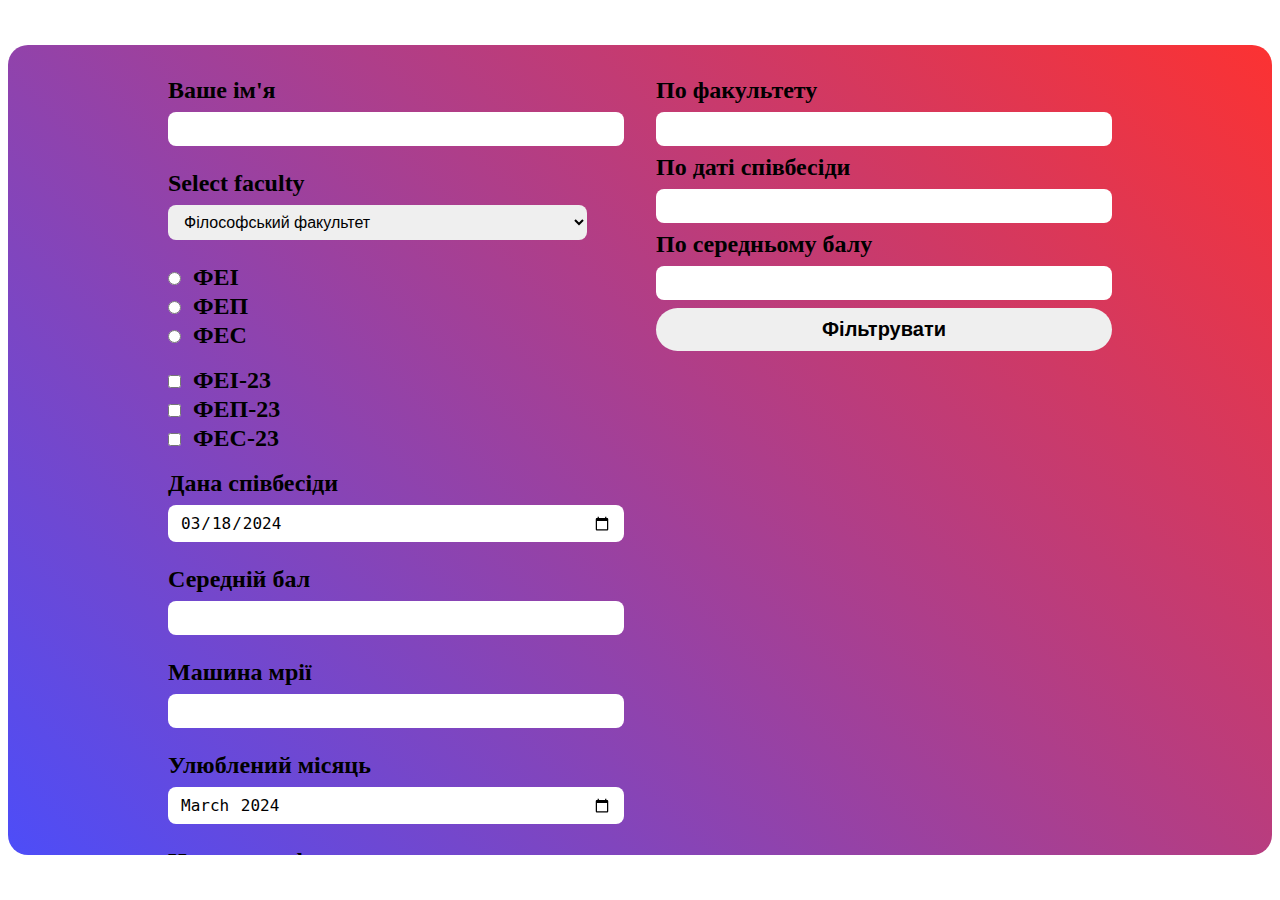
<file: index.html>
<!DOCTYPE html>
<html lang="en">
  <head>
    <meta charset="UTF-8" />
    <meta name="viewport" content="width=device-width, initial-scale=1.0" />
    <title>Document</title>
    <link rel="stylesheet" href="styles/style.css" />
  </head>
  <body>
    <main>
      <div class="container">
        <form id="primary-form">
          <div class="form-group">
            <label for="name">Ваше ім'я</label>
            <input type="text" name="name" />
          </div>
          <div class="form-group">
            <label for="faculty">Select faculty</label>
            <select name="faculty" id="faculty">
              <option value="Філософський факультет">
                Філософський факультет
              </option>
              <option value="Історичний факультет">Історичний факультет</option>
              <option value="Факультет журналістики">
                Факультет журналістики
              </option>
              <option value="Факультет прикладної математики та інформатики">
                Факультет прикладної математики та інформатики
              </option>
              <option value="Факультет фізики">Факультет фізики</option>
              <option value="Біологічний факультет">
                Біологічний факультет
              </option>
              <option value="Хімічний факультет">Хімічний факультет</option>
              <option value="Географічний факультет">
                Географічний факультет
              </option>
              <option value="Факультет економіки">Факультет економіки</option>
              <option value="Факультет міжнародних відносин">
                Факультет міжнародних відносин
              </option>
            </select>
          </div>
          <div class="inline-label form-group">
            <div>
              <input type="radio" name="thread" value="ФЕІ" />
              <label for="thread">ФЕІ</label>
            </div>
            <div>
              <input type="radio" name="thread" value="ФЕП" />
              <label for="thread">ФЕП</label>
            </div>
            <div>
              <input type="radio" name="thread" value="ФЕС" />
              <label for="thread">ФЕС</label>
            </div>
          </div>
          <div class="inline-label form-group">
            <div>
              <input type="checkbox" name="fei-23" value="ФЕІ-23" />
              <label for="ФЕІ-23">ФЕІ-23</label>
            </div>
            <div>
              <input type="checkbox" name="group" value="ФЕП-23" />
              <label for="ФЕП-23">ФЕП-23</label>
            </div>
            <div>
              <input type="checkbox" name="group" value="ФЕС-23" />
              <label for="ФЕС-23">ФЕС-23</label>
            </div>
          </div>
          <div class="form-group">
            <label for="date">Дана співбесіди</label>
            <input
              type="date"
              name="date"
              value="2024-03-18"
              min="2024-01-01"
            />
          </div>
          <div class="form-group">
            <label for="score">Середній бал</label>
            <input type="number" name="score" min="0" max="100" />
          </div>
          <div class="form-group">
            <label for="car">Машина мрії</label>
            <input list="car-list" name="car" />
            <datalist id="car-list">
              <option value="Koenigsegg Gemera"></option>
              <option value="Porsche Spider 918"></option>
              <option value="Mclaren F1"></option>
              <option value="Bugatti Chiron"></option>
              <option value="Nissan GTR R35"></option>
              <option value="Koenigsegg Agera R"></option>
            </datalist>
          </div>
          <div class="form-group">
            <label for="month">Улюблений місяць</label>
            <input type="month" name="month" value="2024-03" />
          </div>
          <div class="form-group">
            <label for="phone-nubmer">
              Номер телефону
              <br />
              <small>Формат: 098-374-6548</small>
            </label>
            <input
              type="tel"
              name="phone-number"
              pattern="^[0-9]{3}-[0-9]{3}-[0-9]{4}$"
            />
          </div>
          <button class="btn" type="submit">Submit</button>
        </form>
        <div>
          <div class="filters">
            <div>
              <label for="faculty">По факультету</label>
              <input type="text" class="filter-input" name="faculty" />
            </div>
            <div>
              <label for="date">По даті співбесіди</label>
              <input type="text" class="filter-input" name="date" />
            </div>
            <div>
              <label for="score">По середньому балу</label>
              <input type="text" class="filter-input" name="score" />
              <button class="btn filter-btn">Фільтрувати</button>
            </div>
          </div>
          <div>
            <ul class="result"></ul>
          </div>
        </div>
      </div>
    </main>
    <script src="script.js"></script>
  </body>
</html>
</file>
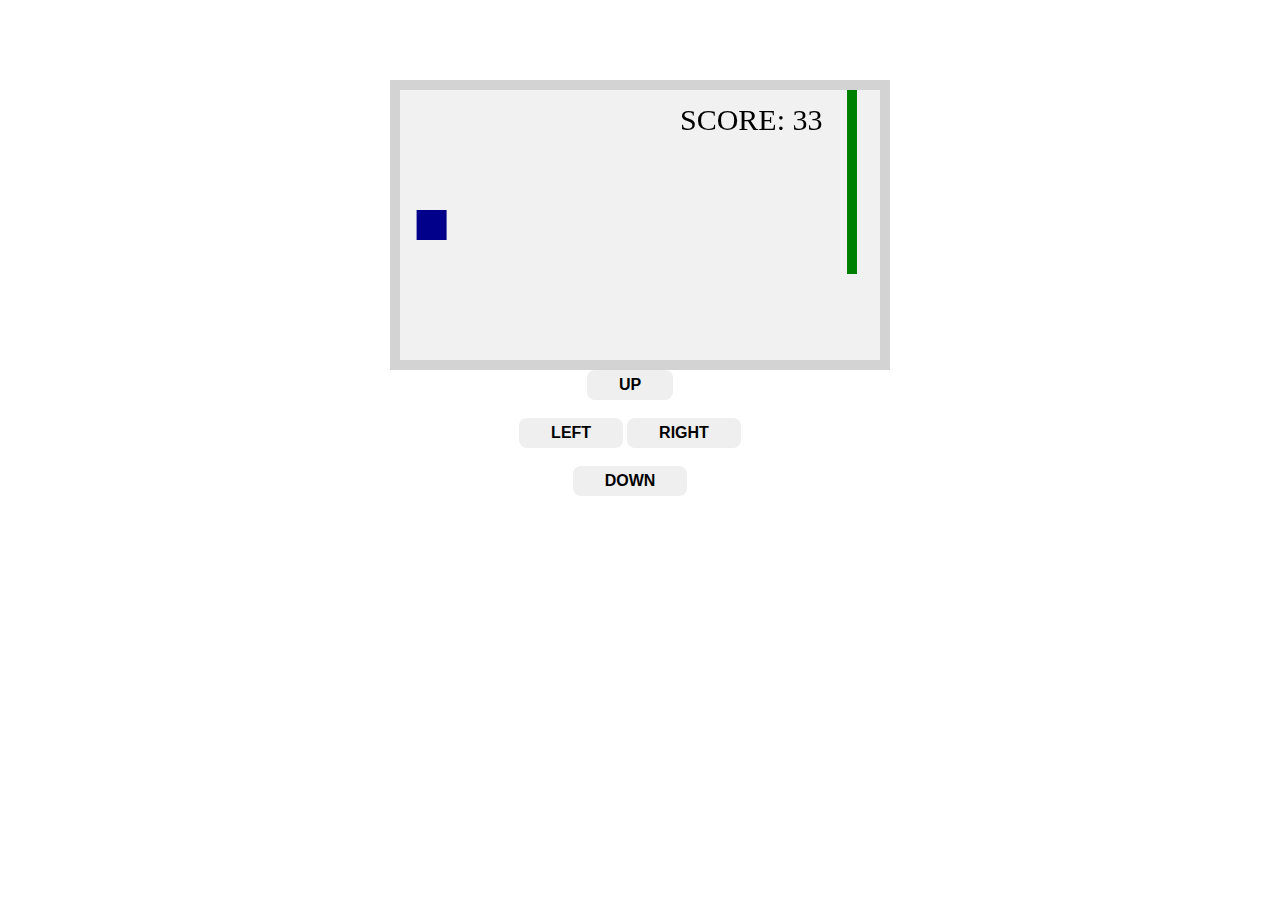
<file: game.html>
<!DOCTYPE html>
<html>
<head>
<meta name="viewport" content="width=device-width, initial-scale=1.0"/>
<style>
canvas {
    border:10px solid #d3d3d3;
    background-color: #f1f1f1;
}
body {
    display: grid;
    place-content: center;
    margin-top: 5rem;
}
button {
    padding: 0.375rem 2rem;
    font-weight: bold;
    font-size: 1rem;
    border: none;
    border-radius: 0.5rem;

}
</style>
</head>
<body onload="startGame()">
<script src="game.js">
</script>
<div style="text-align:center;width:480px;">
  <button onmousedown="moveup()" onmouseup="clearmove()" ontouchstart="moveup()">UP</button><br><br>
  <button onmousedown="moveleft()" onmouseup="clearmove()" ontouchstart="moveleft()">LEFT</button>
  <button onmousedown="moveright()" onmouseup="clearmove()" ontouchstart="moveright()">RIGHT</button><br><br>
  <button onmousedown="movedown()" onmouseup="clearmove()" ontouchstart="movedown()">DOWN</button>
</div>

</body>
</html>
</file>
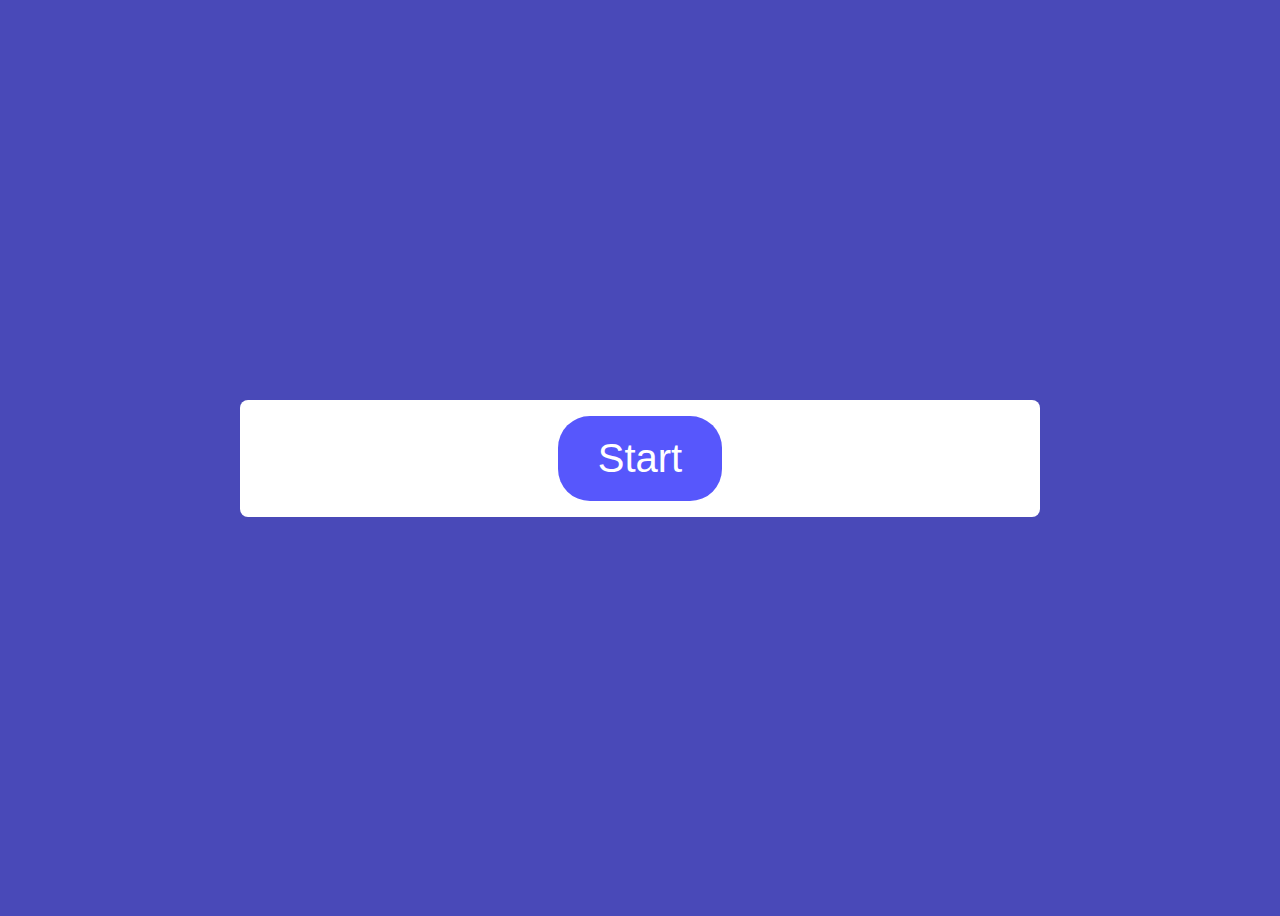
<file: quiz.html>
<!DOCTYPE html>
<html lang="en">
<head>
    <meta charset="UTF-8">
    <meta name="viewport" content="width=device-width, initial-scale=1.0">
    <title>Document</title>
    <link rel="stylesheet" href="/styles/quiz.css">
    <script defer src="script2.js"></script>
</head>
<body>
    <div class="container">
        <div id="question-container" class="hide">
            <div id="question">Question</div>
            <div id="answer-btns" class="answer-options">
            </div>
        </div>
        <div class="controls">
            <button id="start-btn" class="btn start-btn">Start</button>
            <button id="next-btn" class="btn next-btn hide">Next</button>
            
        </div>
    </div>
</body>
</html>
</file>
<file: styles/style.css>
* {
    box-sizing: border-box;
    text-decoration: none;
    list-style: none;
    padding: 0;
}

.container {
    display: grid;
    gap: 2rem;
    grid-template-columns: 1fr 1fr;
    justify-content: center;
    margin-inline: auto;
    height: 90vh;
    background: linear-gradient(45deg, rgb(77, 77, 248), rgb(252, 50, 50));
    max-width: 1300px;
    margin-top: 5vh;
    padding: 2rem 10rem;
    border-radius: 1.25rem;
    overflow-y: auto;
}

label {
    display: block;
    font-size: 1.5rem;
    font-weight: bold;
}

select, input {
    padding: 0.5rem 0.75rem;
    font-size: 1rem;
    border-radius: 0.5rem;
    border: none;
    margin: 0.5rem;
    margin-left: 0;
}

select:focus, input:focus {
    outline: none;
    transform: scale(1.05);
}

input:not([type="radio"]):not([type='checkbox']) {
    width: 100%;
}

.form-group:not(:first-child) {
    margin-block: 1rem;
}

.inline-label label {
    display: inline-block;
}

.btn {
    padding: 0.5em 1em;
    border-radius: 9999px;
    border: none;
    font-weight: bold;
    display: block;
}

button {
    font-size: 1.25rem;
    margin-inline: auto;
    width: 100%;
}

ul > li {
    font-size: 1.25rem;
    background-color: rgba(0, 0, 0, 0.2);
    width: 100%;
    padding: 1rem;
}


@media (max-width: 800px) {
    .container{
        grid-template-columns: auto;
    }
}
</file>
<file: styles/quiz.css>
*, *::after, *::before {
    box-sizing: border-box;
}

progress {
    width: 100%;
    height: 3rem;
}

:root {
    --clr-primary: rgba(0, 0, 155, 0.712);
    --clr-success: rgb(2, 182, 2);
    --clr-failure: rgb(245, 51, 51);
    --clr-accent: rgb(87, 87, 252);
    --clr-secondary: #fff;
}

body {
    display: flex;
    justify-content: center;
    align-items: center;
    height: 100vh;
    background-color: var(--clr-primary);
}

.container {
    width: 800px;
    max-width: 80%;
    background-color: var(--clr-secondary);
    padding: 1rem 2rem;
    border-radius: 0.5rem;
}

.answer-options {
    display: grid;
    grid-template-columns: repeat(2, 1fr);
    gap: 0.75rem;
    margin-block: 2rem;
}

.block {
    position: relative;
}

.block::after {
    content: '';
    position: absolute;
    inset: -1rem;
    border-radius: 0.5rem;
    background-color: rgba(129, 129, 129, 0.158);
}

.controls {
    display: flex;
    justify-content: center;
    align-items: center;
}

.btn {
    padding: 0.5em 1em;
    border: none;
    border-radius: 2rem;
    font-size: 1.5rem;
}

.start-btn, .next-btn, .reset-btn {
    font-size: 2.5rem;
    background-color: var(--clr-accent);
    color: var(--clr-secondary);
}

#question {
    font-size: 3rem;
    text-align: center;
}

.hide {
    display: none !important;
}

.result {
    text-align: center;
    grid-template-columns: 1fr;
}
</file>
